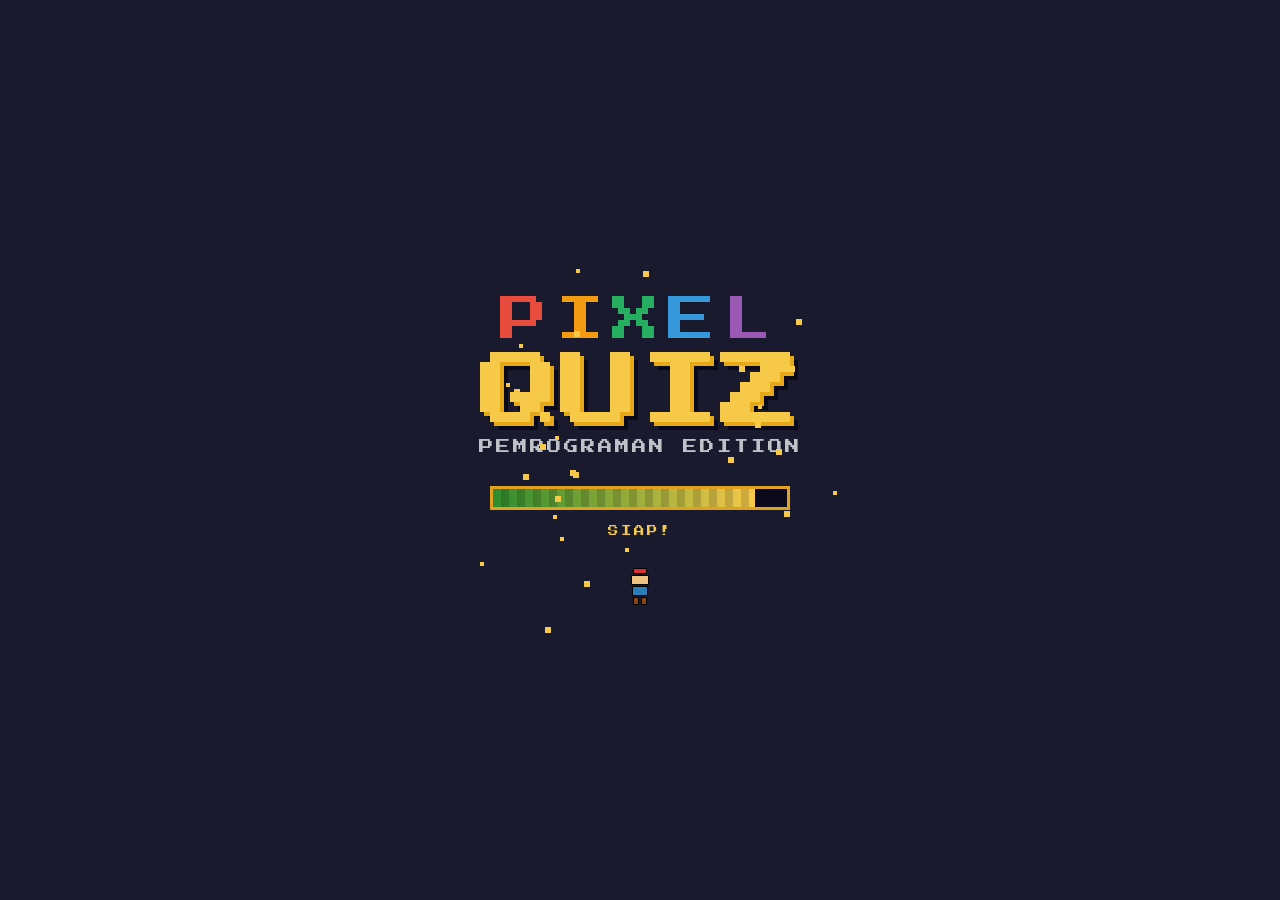
<file: index.html>
<!DOCTYPE html>
<html lang="id">
<head>
  <meta charset="UTF-8" />
  <meta name="viewport" content="width=device-width, initial-scale=1.0" />
  <title>PixelQuiz - Quiz Pemrograman Retro</title>
  <link rel="stylesheet" href="style.css" />
  <!-- Pixel font from Google Fonts -->
  <link href="https://fonts.googleapis.com/css2?family=Press+Start+2P&family=VT323:wght@400&display=swap" rel="stylesheet" />
</head>
<body>

  <!-- ===== LOADING SCREEN ===== -->
  <div id="loading-screen">
    <div class="loading-content">
      <div class="pixel-logo">
        <span class="logo-p">P</span><span class="logo-i">I</span><span class="logo-x">X</span><span class="logo-e">E</span><span class="logo-l">L</span>
      </div>
      <div class="loading-title">QUIZ</div>
      <div class="loading-subtitle">PEMROGRAMAN EDITION</div>
      <div class="loading-bar-wrap">
        <div class="loading-bar" id="loading-bar"></div>
      </div>
      <div class="loading-text" id="loading-text">LOADING...</div>
      <!-- Pixel Mario-style character -->
      <div class="pixel-character loading-char">
        <div class="char-body">
          <div class="char-hat"></div>
          <div class="char-face"></div>
          <div class="char-torso"></div>
          <div class="char-legs">
            <div class="char-leg"></div>
            <div class="char-leg"></div>
          </div>
        </div>
      </div>
      <!-- Floating pixel stars -->
      <div class="pixel-stars" id="pixel-stars"></div>
    </div>
  </div>

  <!-- ===== HOME SCREEN ===== -->
  <div id="home-screen" class="screen hidden">
    <div class="cloud cloud1"></div>
    <div class="cloud cloud2"></div>
    <div class="ground-row"></div>

    <div class="home-container">
      <div class="game-title">
        <div class="title-line1">⭐ PIXEL ⭐</div>
        <div class="title-line2">QUIZ</div>
        <div class="title-sub">PEMROGRAMAN EDITION</div>
      </div>

      <div class="name-panel pixel-panel">
        
        <div class="panel-header">▼ MASUKKAN NAMA ▼</div>
        <input type="text" id="player-name" class="pixel-input" placeholder="NAMA KAMU..." maxlength="20" autocomplete="off" />
        <button class="pixel-btn btn-start" id="start-btn" onclick="startQuiz()">
          <span>► MULAI TEST ◄</span>
        </button>
        <div class="input-error hidden" id="name-error">⚠ NAMA TIDAK BOLEH KOSONG!</div>

        <!-- About Button -->
        <button class="about-btn" onclick="goToAbout()" title="TENTANG APLIKASI">?</button>
      </div>

      <!-- Show history button if exists -->
      <div id="history-preview" class="history-panel pixel-panel hidden">
        <div class="panel-header">📜 HISTORI TERAKHIR</div>
        <div id="history-list-home"></div>
        <button class="pixel-btn btn-secondary" onclick="showHistoryModal()">LIHAT SEMUA HISTORI</button>
      </div>

      <!-- Decorative elements -->
      <div class="home-decoration">
        <div class="pixel-coin spin-coin">🪙</div>
        <div class="pixel-coin spin-coin delay1">🪙</div>
        <div class="pixel-coin spin-coin delay2">🪙</div>
      </div>

      <!-- Pixel mushroom decorations -->
      <div class="mushroom left-mush">🍄</div>
      <div class="mushroom right-mush">🍄</div>
    </div>

    <!-- History Modal -->
    <div id="history-modal" class="modal-overlay hidden">
      <div class="modal-box pixel-panel">
        <div class="panel-header">📜 SEMUA HISTORI QUIZ</div>
        <div id="history-modal-content"></div>
        <button class="pixel-btn btn-danger" onclick="closeHistoryModal()">✕ TUTUP</button>
      </div>
    </div>

    <!-- Review Modal -->
    <div id="review-modal" class="modal-overlay hidden">
      <div class="modal-box modal-review pixel-panel">
        <div class="panel-header">🔍 REVIEW JAWABAN</div>
        <div id="review-content"></div>
        <button class="pixel-btn btn-danger" onclick="closeReviewModal()">✕ TUTUP</button>
      </div>
    </div>
  </div>

  <!-- ===== QUIZ SCREEN ===== -->
  <div id="quiz-screen" class="screen hidden">
    <!-- Top HUD -->
    <div class="quiz-hud">
      <div class="hud-left">
        <div class="hud-soal">SOAL KE <span id="current-q-display">1</span> DARI 20</div>
        <div class="progress-bar-wrap">
          <div class="progress-bar" id="progress-bar"></div>
          <div class="progress-text" id="progress-text">0%</div>
        </div>
      </div>
      <div class="hud-center">
        <div class="timer-box" id="timer-box">
          <div class="timer-label">⏱ WAKTU</div>
          <div class="timer-value" id="timer-display">30:00</div>
        </div>
      </div>
      <div class="hud-right">
        <div class="hud-name">👤 <span id="player-name-display"></span></div>
      </div>
    </div>

    <!-- Audio controls -->
    <div class="audio-controls">
      <button class="audio-btn" id="mute-btn" onclick="toggleMute()" title="Mute/Unmute">
        🔊
      </button>
    </div>

    <!-- Question area -->
    <div class="quiz-body">
      <!-- Question + Mario row -->
      <div class="quiz-question-row">
        <!-- Pixel Mario character -->
        <div class="quiz-mario-col">
          <div class="quiz-mario" id="quiz-mario">
            <div class="mario-sprite">
              <div class="m-hat-section">
                <div class="m-hat-brim"></div>
                <div class="m-hat-top"></div>
              </div>
              <div class="m-face-row">
                <div class="m-face-skin">
                  <div class="m-eyes-row">
                    <div class="m-eye"></div>
                    <div class="m-eye"></div>
                  </div>
                  <div class="m-nose"></div>
                  <div class="m-mustache-row">
                    <div class="m-mstch"></div>
                    <div class="m-mstch"></div>
                  </div>
                </div>
              </div>
              <div class="m-body-row">
                <div class="m-arm-l"></div>
                <div class="m-torso"></div>
                <div class="m-arm-r"></div>
              </div>
              <div class="m-legs-row">
                <div class="m-leg-l"></div>
                <div class="m-gap"></div>
                <div class="m-leg-r"></div>
              </div>
              <div class="m-shoes-row">
                <div class="m-shoe-l"></div>
                <div class="m-shoe-r"></div>
              </div>
            </div>
            <div class="mario-speech" id="mario-speech">GAMBATE! 💪</div>
          </div>
        </div>

        <!-- Question panel -->
        <div class="question-panel pixel-panel" id="question-panel">
          <div class="question-number" id="q-number">SOAL #1</div>
          <div class="question-category" id="q-category">JAVASCRIPT</div>
          <div class="question-text" id="q-text">Pertanyaan akan muncul di sini.</div>
        </div>
      </div>

      <!-- Options -->
      <div class="options-container" id="options-container">
        <!-- Options injected by JS -->
      </div>
    </div>

    <!-- Bottom Nav -->
    <div class="quiz-bottom">
      <!-- Number navigation -->
      <div class="num-nav" id="num-nav">
        <!-- Numbers injected by JS -->
      </div>

      <!-- Action buttons -->
      <div class="nav-buttons">
        <button class="pixel-btn btn-nav" id="prev-btn" onclick="prevQuestion()">◀ PREV</button>
        <button class="pixel-btn btn-submit" id="submit-btn" onclick="confirmSubmit()">🏁 SUBMIT</button>
        <button class="pixel-btn btn-nav" id="next-btn" onclick="nextQuestion()">NEXT ▶</button>
      </div>
    </div>
  </div>

  <!-- Submit Confirm Modal -->
  <div id="submit-modal" class="modal-overlay hidden">
    <div class="modal-box pixel-panel">
      <div class="panel-header">⚠ KONFIRMASI SUBMIT</div>
      <div class="confirm-text">
        <p>Apakah kamu yakin ingin mengumpulkan jawaban?</p>
        <p id="unanswered-info" class="unanswered-warn"></p>
      </div>
      <div class="confirm-buttons">
        <button class="pixel-btn btn-danger" onclick="finalSubmit()">✅ YA, SUBMIT</button>
        <button class="pixel-btn btn-secondary" onclick="closeSubmitModal()">↩ KEMBALI</button>
      </div>
    </div>
  </div>

  <!-- ===== RESULT SCREEN ===== -->
  <div id="result-screen" class="screen hidden">
    <div class="result-container">
      <!-- Pixel confetti -->
      <div id="confetti-container"></div>

      <div class="result-panel pixel-panel" id="result-panel">
        <div class="result-title">🏆 HASIL QUIZ 🏆</div>

        <div class="result-name" id="result-name-display"></div>

        <div class="result-score-box" id="result-score-box">
          <div class="result-score" id="result-score">0</div>
          <div class="result-score-label">NILAI AKHIR</div>
        </div>

        <div class="result-status" id="result-status"></div>

        <div class="result-stats">
          <div class="stat-item correct">
            <div class="stat-icon">✅</div>
            <div class="stat-num" id="stat-correct">0</div>
            <div class="stat-label">BENAR</div>
          </div>
          <div class="stat-item wrong">
            <div class="stat-icon">❌</div>
            <div class="stat-num" id="stat-wrong">0</div>
            <div class="stat-label">SALAH</div>
          </div>
          <div class="stat-item total">
            <div class="stat-icon">📝</div>
            <div class="stat-num">20</div>
            <div class="stat-label">TOTAL</div>
          </div>
        </div>

        <!-- Wrong questions list -->
        <div id="wrong-list-section" class="wrong-section hidden">
          <div class="wrong-title">❌ SOAL YANG SALAH:</div>
          <div class="wrong-numbers" id="wrong-numbers"></div>
        </div>

        <!-- Result action buttons -->
        <div class="result-buttons">
          <button class="pixel-btn btn-start" onclick="restartQuiz()">🔄 MAIN LAGI</button>
          <button class="pixel-btn btn-secondary" onclick="goHome()">🏠 HOME</button>
        </div>
      </div>
    </div>
  </div>

  <!-- Audio elements (generated by JS oscillator - no external files needed) -->
  <script src="script.js"></script>
</body>
</html>
</file>
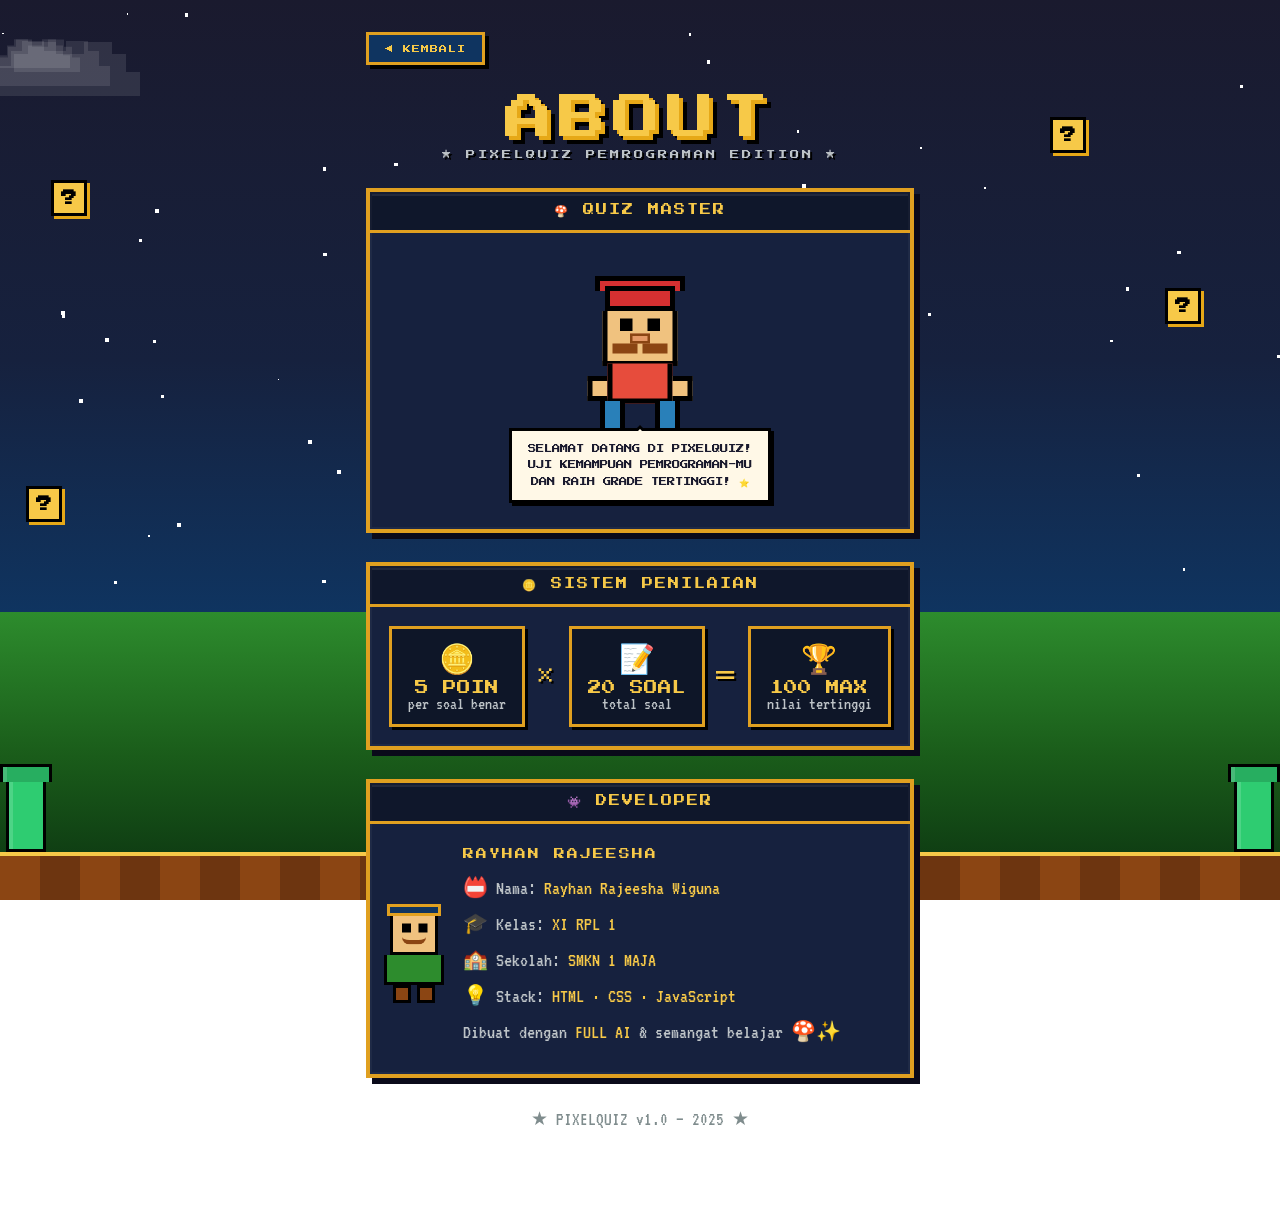
<file: about.html>
<!DOCTYPE html>
<html lang="id">
<head>
  <meta charset="UTF-8" />
  <meta name="viewport" content="width=device-width, initial-scale=1.0" />
  <title>PixelQuiz - About</title>
  <link href="https://fonts.googleapis.com/css2?family=Press+Start+2P&family=VT323:wght@400&display=swap" rel="stylesheet" />
  <style>
    :root {
      --pixel-green:      #2d8c2d;
      --pixel-dark-green: #1a5c1a;
      --pixel-yellow:     #f7c948;
      --pixel-gold:       #e6a817;
      --pixel-white:      #f5f0e8;
      --pixel-cream:      #fff8e7;
      --pixel-brown:      #8b4513;
      --pixel-dark:       #1a1a2e;
      --pixel-panel:      #16213e;
      --pixel-panel2:     #0f3460;
      --pixel-border:     #e0a020;
      --pixel-shadow:     #0a0a1a;
      --pixel-correct:    #27ae60;
      --pixel-wrong:      #e74c3c;
      --pixel-gray:       #7f8c8d;
      --pixel-light-gray: #bdc3c7;
      --font-pixel: 'Press Start 2P', monospace;
      --font-vt:    'VT323', monospace;
    }

    *, *::before, *::after { box-sizing: border-box; margin: 0; padding: 0; }
    html { font-size: 16px; }

    body {
      font-family: var(--font-pixel);
      color: var(--pixel-white);
      min-height: 100vh;
      overflow-x: hidden;
      image-rendering: pixelated;
    }

    ::-webkit-scrollbar       { width: 8px; }
    ::-webkit-scrollbar-track { background: var(--pixel-dark); }
    ::-webkit-scrollbar-thumb { background: var(--pixel-border); border: 2px solid var(--pixel-dark); }

    /* BG */
    .bg-sky {
      position: fixed; inset: 0; z-index: 0;
      background: linear-gradient(180deg,
        #1a1a2e 0%, #16213e 40%, #0f3460 68%,
        #2d8c2d 68%, #1a5c1a 84%, #0a3010 100%
      );
    }
    .stars-layer { position: fixed; top: 0; left: 0; width: 100%; height: 65%; z-index: 1; pointer-events: none; }
    .star { position: absolute; background: #fff; animation: star-twinkle ease-in-out infinite alternate; }
    @keyframes star-twinkle {
      0%   { opacity: 0.1; transform: scale(0.7); }
      100% { opacity: 1;   transform: scale(1.4); }
    }

    .cloud-layer { position: fixed; top: 4%; left: 0; right: 0; z-index: 2; pointer-events: none; }
    .cloud {
      position: absolute;
      background: rgba(255,255,255,0.1);
      clip-path: polygon(10% 60%,0% 60%,0% 100%,100% 100%,100% 60%,90% 60%,90% 30%,80% 30%,80% 10%,60% 10%,60% 30%,40% 30%,40% 10%,20% 10%,20% 30%,10% 30%);
      animation: cloud-move linear infinite;
    }
    @keyframes cloud-move { 0% { transform: translateX(-200px); } 100% { transform: translateX(110vw); } }

    .block-layer { position: fixed; inset: 0; z-index: 2; pointer-events: none; }
    .q-block {
      position: absolute;
      width: 36px; height: 36px;
      background: var(--pixel-yellow);
      border: 3px solid #000;
      box-shadow: 3px 3px 0 var(--pixel-gold);
      display: flex; align-items: center; justify-content: center;
      font-family: var(--font-pixel); font-size: 1rem; color: #000; font-weight: bold;
      animation: block-float ease-in-out infinite alternate;
    }
    @keyframes block-float { 0% { transform: translateY(0); } 100% { transform: translateY(-10px); } }

    .ground-fixed {
      position: fixed; bottom: 0; left: 0; right: 0; height: 48px; z-index: 3;
      background: repeating-linear-gradient(90deg, var(--pixel-brown) 0px, var(--pixel-brown) 40px, #6d3510 40px, #6d3510 80px);
      border-top: 4px solid var(--pixel-yellow);
    }

    .pipe-wrap { position: fixed; bottom: 48px; z-index: 4; display: flex; flex-direction: column; align-items: center; pointer-events: none; }
    .pipe-wrap.left  { left: 0; }
    .pipe-wrap.right { right: 0; }
    .pipe-top  { width: 52px; height: 18px; background: #27ae60; border: 3px solid #000; border-bottom: none; box-shadow: inset 4px 0 0 rgba(255,255,255,0.15); }
    .pipe-body { width: 40px; height: 70px; background: #2ecc71; border: 3px solid #000; border-top: none; box-shadow: inset 4px 0 0 rgba(255,255,255,0.15); }

    /* LAYOUT */
    .page-wrapper {
      position: relative; z-index: 10;
      min-height: 100vh;
      padding: 2rem 1rem 5rem;
      display: flex; flex-direction: column;
      align-items: center; gap: 1.8rem;
      max-width: 580px; margin: 0 auto;
    }

    /* BACK BTN */
    .back-btn {
      align-self: flex-start;
      font-family: var(--font-pixel); font-size: 0.5rem;
      background: var(--pixel-panel2); color: var(--pixel-yellow);
      border: 3px solid var(--pixel-border);
      padding: 0.6rem 1rem; cursor: pointer;
      box-shadow: 4px 4px 0 #000; letter-spacing: 1px;
      transition: transform 0.05s, box-shadow 0.05s;
      text-decoration: none; display: inline-block;
    }
    .back-btn:hover  { transform: translate(-2px,-2px); filter: brightness(1.2); }
    .back-btn:active { transform: translate(2px,2px); box-shadow: 1px 1px 0 #000; }

    /* TITLE */
    .about-title-wrap { text-align: center; animation: title-drop 0.6s cubic-bezier(0.34,1.56,0.64,1) both; }
    @keyframes title-drop {
      0%   { opacity: 0; transform: translateY(-50px) scale(0.8); }
      100% { opacity: 1; transform: translateY(0) scale(1); }
    }
    .about-title-big {
      font-family: var(--font-pixel);
      font-size: clamp(1.6rem, 7vw, 3rem);
      color: var(--pixel-yellow);
      text-shadow: 4px 4px 0 var(--pixel-gold), 8px 8px 0 #000;
      letter-spacing: 6px;
      animation: glow-pulse 2s ease-in-out infinite;
    }
    @keyframes glow-pulse {
      0%, 100% { text-shadow: 4px 4px 0 var(--pixel-gold), 0 0 20px rgba(247,201,72,0.3); }
      50%       { text-shadow: 4px 4px 0 var(--pixel-gold), 0 0 40px rgba(247,201,72,0.9); }
    }
    .about-title-sub {
      font-family: var(--font-pixel);
      font-size: clamp(0.35rem, 1.4vw, 0.58rem);
      color: var(--pixel-light-gray);
      letter-spacing: 3px; margin-top: 0.5rem;
      text-shadow: 2px 2px 0 #000;
    }

    /* PANEL */
    .pixel-panel {
      background: var(--pixel-panel);
      border: 4px solid var(--pixel-border);
      box-shadow: 6px 6px 0 var(--pixel-shadow), inset 0 0 0 2px rgba(255,255,255,0.04);
      position: relative; width: 100%;
      animation: panel-rise 0.5s cubic-bezier(0.34,1.56,0.64,1) both;
    }
    .pixel-panel::before {
      content: ''; position: absolute;
      top: 2px; left: 2px; right: 2px; height: 2px;
      background: rgba(255,255,255,0.08); pointer-events: none;
    }
    @keyframes panel-rise {
      0%   { opacity: 0; transform: translateY(30px); }
      100% { opacity: 1; transform: translateY(0); }
    }
    .panel-header {
      font-family: var(--font-pixel);
      font-size: clamp(0.48rem, 2vw, 0.7rem);
      color: var(--pixel-yellow);
      text-align: center;
      padding: 0.75rem 1rem;
      border-bottom: 3px solid var(--pixel-border);
      background: rgba(0,0,0,0.3);
      letter-spacing: 2px;
    }

    /* MARIO HERO */
    .mario-hero {
      display: flex; flex-direction: column;
      align-items: center;
      padding: 2.2rem 1rem 1.6rem;
      gap: 1.2rem;
    }

    .mario-sprite {
      display: flex; flex-direction: column; align-items: center;
      image-rendering: pixelated;
      transform: scale(2.5); transform-origin: top center;
      margin-top: 0.5rem;
      margin-bottom: 4rem;
      animation: mario-idle 0.5s steps(2) infinite alternate;
    }
    @keyframes mario-idle {
      0%   { transform: scale(2.5) translateY(0); }
      100% { transform: scale(2.5) translateY(-4px); }
    }

    .m-hat-section { display: flex; flex-direction: column; align-items: center; }
    .m-hat-brim { width: 36px; height: 6px; background: #d63031; border: 2px solid #000; border-bottom: none; }
    .m-hat-top  { width: 28px; height: 10px; background: #d63031; border: 2px solid #000; margin-top: -2px; }

    .m-face-row { display: flex; justify-content: center; }
    .m-face-skin {
      width: 30px; height: 22px; background: #f0c27f;
      border: 2px solid #000; border-top: none;
      display: flex; flex-direction: column;
      align-items: center; justify-content: space-evenly; padding: 2px 3px;
    }
    .m-eyes-row     { display: flex; justify-content: space-between; width: 100%; padding: 0 2px; }
    .m-eye          { width: 5px; height: 5px; background: #000; }
    .m-nose         { width: 8px; height: 4px; background: #e59866; border: 1px solid #8b4513; }
    .m-mustache-row { display: flex; gap: 2px; justify-content: center; }
    .m-mstch        { width: 10px; height: 4px; background: #8b4513; }

    .m-body-row { display: flex; align-items: center; margin-top: -1px; }
    .m-torso { width: 26px; height: 16px; background: #e74c3c; border: 2px solid #000; border-top: none; }
    .m-arm-l { width: 8px; height: 10px; background: #f0c27f; border: 2px solid #000; border-right: none; margin-top: 4px; animation: arm-wave 1s ease-in-out infinite alternate; }
    .m-arm-r { width: 8px; height: 10px; background: #f0c27f; border: 2px solid #000; border-left: none;  margin-top: 4px; }
    @keyframes arm-wave {
      0%   { transform: translateY(0); }
      100% { transform: translateY(-5px) rotate(-15deg); }
    }

    .m-legs-row { display: flex; gap: 4px; margin-top: -1px; }
    .m-leg-l { width: 10px; height: 14px; background: #2980b9; border: 2px solid #000; border-top: none; animation: leg-l 0.4s steps(2) infinite; }
    .m-leg-r { width: 10px; height: 14px; background: #2980b9; border: 2px solid #000; border-top: none; animation: leg-r 0.4s steps(2) infinite; }
    @keyframes leg-l { 0% { transform: translateY(0); } 100% { transform: translateY(3px); } }
    @keyframes leg-r { 0% { transform: translateY(3px); } 100% { transform: translateY(0); } }

    .m-shoes-row { display: flex; gap: 6px; margin-top: -1px; }
    .m-shoe-l { width: 14px; height: 6px; background: #8b4513; border: 2px solid #000; }
    .m-shoe-r { width: 14px; height: 6px; background: #8b4513; border: 2px solid #000; }

    .mario-speech {
      background: var(--pixel-cream); color: var(--pixel-dark);
      border: 3px solid #000;
      padding: 0.6rem 1rem;
      font-family: var(--font-pixel);
      font-size: clamp(0.36rem, 1.3vw, 0.52rem);
      text-align: center; line-height: 2;
      box-shadow: 3px 3px 0 #000; position: relative;
      animation: speech-pop 0.4s 0.8s cubic-bezier(0.34,1.56,0.64,1) both;
    }
    @keyframes speech-pop {
      0%   { opacity: 0; transform: scale(0.5); }
      100% { opacity: 1; transform: scale(1); }
    }
    .mario-speech::before {
      content: ''; position: absolute;
      top: -12px; left: 50%; transform: translateX(-50%);
      border: 6px solid transparent; border-bottom-color: #000;
    }
    .mario-speech::after {
      content: ''; position: absolute;
      top: -7px; left: 50%; transform: translateX(-50%);
      border: 5px solid transparent; border-bottom-color: var(--pixel-cream);
    }

    /* SCORING */
    .score-formula {
      display: flex; align-items: center; justify-content: center;
      gap: 0.7rem; padding: 1.2rem 1rem; flex-wrap: wrap;
    }
    .formula-box {
      background: rgba(0,0,0,0.35);
      border: 3px solid var(--pixel-border);
      padding: 0.7rem 1rem; text-align: center;
      box-shadow: 3px 3px 0 #000;
    }
    .formula-icon  { font-size: 1.8rem; display: block; }
    .formula-val   { font-family: var(--font-pixel); font-size: clamp(0.6rem, 2vw, 0.85rem); color: var(--pixel-yellow); display: block; margin-top: 0.3rem; }
    .formula-label { font-family: var(--font-vt); font-size: clamp(0.9rem, 2.5vw, 1.1rem); color: var(--pixel-light-gray); display: block; }
    .formula-op    { font-family: var(--font-pixel); font-size: clamp(1rem, 3vw, 1.3rem); color: var(--pixel-yellow); text-shadow: 2px 2px 0 #000; }

    .grade-table {
      width: 100%; border-collapse: collapse;
      font-family: var(--font-vt); font-size: clamp(1rem, 3vw, 1.25rem);
    }
    .grade-table th {
      font-family: var(--font-pixel); font-size: clamp(0.33rem, 1.2vw, 0.5rem);
      color: var(--pixel-yellow); background: rgba(0,0,0,0.4);
      padding: 0.55rem 0.7rem; border: 2px solid var(--pixel-border); letter-spacing: 1px;
    }
    .grade-table td { padding: 0.55rem 0.7rem; border: 2px solid rgba(224,160,32,0.25); color: var(--pixel-white); }
    .grade-table tr:nth-child(even) td { background: rgba(255,255,255,0.04); }
    .g-s { color: #f7c948; font-weight: bold; }
    .g-a { color: #27ae60; }
    .g-b { color: #3498db; }
    .g-c { color: #e67e22; }
    .g-d { color: #e74c3c; }
    .ok   { color: var(--pixel-correct); }
    .fail { color: var(--pixel-wrong); }

    /* DEV CARD */
    .dev-card {
      display: flex; align-items: center;
      gap: 1.8rem; padding: 1.5rem; flex-wrap: wrap;
    }
    .dev-avatar {
      flex-shrink: 0;
      transform: scale(1.5); transform-origin: top center;
      margin-bottom: 1.5rem;
    }
    .av-hat  { width: 36px; height: 8px; background: var(--pixel-panel2); border: 2px solid var(--pixel-border); margin: 0 auto; }
    .av-face {
      width: 32px; height: 26px; background: #f0c27f;
      border: 2px solid #000; border-top: none; margin: 0 auto;
      display: flex; flex-direction: column; align-items: center; justify-content: space-evenly; padding: 3px;
    }
    .av-eyes  { display: flex; justify-content: space-around; width: 100%; }
    .av-eye   { width: 6px; height: 6px; background: #000; }
    .av-smile { width: 16px; height: 5px; border-bottom: 3px solid #8b4513; border-radius: 0 0 8px 8px; margin: 0 auto; }
    .av-body  { width: 40px; height: 20px; background: var(--pixel-green); border: 2px solid #000; border-top: none; margin: 0 auto; }
    .av-legs  { display: flex; justify-content: center; gap: 4px; }
    .av-leg   { width: 12px; height: 12px; background: var(--pixel-brown); border: 2px solid #000; }

    .dev-info { flex: 1; min-width: 180px; }
    .dev-name {
      font-family: var(--font-pixel);
      font-size: clamp(0.46rem, 1.8vw, 0.68rem);
      color: var(--pixel-yellow); margin-bottom: 0.7rem; letter-spacing: 2px;
    }
    .dev-detail {
      font-family: var(--font-vt);
      font-size: clamp(1rem, 3vw, 1.25rem);
      color: var(--pixel-light-gray); line-height: 1.8;
    }
    .dev-detail span { color: var(--pixel-yellow); }

    /* FOOTER */
    .about-footer {
      text-align: center; font-family: var(--font-vt);
      font-size: clamp(1rem, 3vw, 1.2rem); color: var(--pixel-gray);
      animation: blink-slow 2s step-end infinite; padding-bottom: 0.5rem;
    }
    @keyframes blink-slow { 0%, 100% { opacity: 1; } 50% { opacity: 0.3; } }

    @media (max-width: 460px) {
      .mario-sprite { transform: scale(1.9); }
      @keyframes mario-idle {
        0%   { transform: scale(1.9) translateY(0); }
        100% { transform: scale(1.9) translateY(-4px); }
      }
      .dev-avatar { transform: scale(1.2); }
      .pipe-wrap  { display: none; }
    }
  </style>
</head>
<body>

  <div class="bg-sky"></div>
  <div class="stars-layer" id="stars-layer"></div>
  <div class="cloud-layer" id="cloud-layer"></div>
  <div class="block-layer" id="block-layer"></div>
  <div class="ground-fixed"></div>

  <div class="pipe-wrap left">
    <div class="pipe-top"></div>
    <div class="pipe-body"></div>
  </div>
  <div class="pipe-wrap right">
    <div class="pipe-top"></div>
    <div class="pipe-body"></div>
  </div>

  <div class="page-wrapper">

    <a href="index.html" class="back-btn">◀ KEMBALI</a>

    <div class="about-title-wrap">
      <div class="about-title-big">ABOUT</div>
      <div class="about-title-sub">★ PIXELQUIZ PEMROGRAMAN EDITION ★</div>
    </div>

    <!-- Mario -->
    <div class="pixel-panel" style="animation-delay:0.1s">
      <div class="panel-header">🍄 QUIZ MASTER</div>
      <div class="mario-hero">
        <div class="mario-sprite">
          <div class="m-hat-section">
            <div class="m-hat-brim"></div>
            <div class="m-hat-top"></div>
          </div>
          <div class="m-face-row">
            <div class="m-face-skin">
              <div class="m-eyes-row">
                <div class="m-eye"></div>
                <div class="m-eye"></div>
              </div>
              <div class="m-nose"></div>
              <div class="m-mustache-row">
                <div class="m-mstch"></div>
                <div class="m-mstch"></div>
              </div>
            </div>
          </div>
          <div class="m-body-row">
            <div class="m-arm-l"></div>
            <div class="m-torso"></div>
            <div class="m-arm-r"></div>
          </div>
          <div class="m-legs-row">
            <div class="m-leg-l"></div>
            <div style="width:4px"></div>
            <div class="m-leg-r"></div>
          </div>
          <div class="m-shoes-row">
            <div class="m-shoe-l"></div>
            <div class="m-shoe-r"></div>
          </div>
        </div>
        <div class="mario-speech">
          SELAMAT DATANG DI PIXELQUIZ!<br/>
          UJI KEMAMPUAN PEMROGRAMAN-MU<br/>
          DAN RAIH GRADE TERTINGGI! ⭐
        </div>
      </div>
    </div>

    <!-- Scoring -->
    <div class="pixel-panel" style="animation-delay:0.2s">
      <div class="panel-header">🪙 SISTEM PENILAIAN</div>
      <div class="score-formula">
        <div class="formula-box">
          <span class="formula-icon">🪙</span>
          <span class="formula-val">5 POIN</span>
          <span class="formula-label">per soal benar</span>
        </div>
        <div class="formula-op">×</div>
        <div class="formula-box">
          <span class="formula-icon">📝</span>
          <span class="formula-val">20 SOAL</span>
          <span class="formula-label">total soal</span>
        </div>
        <div class="formula-op">=</div>
        <div class="formula-box">
          <span class="formula-icon">🏆</span>
          <span class="formula-val">100 MAX</span>
          <span class="formula-label">nilai tertinggi</span>
        </div>
      </div>
    </div>

    <!-- Developer -->
    <div class="pixel-panel" style="animation-delay:0.3s">
      <div class="panel-header">👾 DEVELOPER</div>
      <div class="dev-card">
        <div class="dev-avatar">
          <div class="av-hat"></div>
          <div class="av-face">
            <div class="av-eyes">
              <div class="av-eye"></div>
              <div class="av-eye"></div>
            </div>
            <div class="av-smile"></div>
          </div>
          <div class="av-body"></div>
          <div class="av-legs">
            <div class="av-leg"></div>
            <div class="av-leg"></div>
          </div>
        </div>
        <div class="dev-info">
          <div class="dev-name">RAYHAN RAJEESHA</div>
          <div class="dev-detail">
            <span>📛</span> Nama: <span>Rayhan Rajeesha Wiguna</span><br/>
            <span>🎓</span> Kelas: <span>XI RPL 1</span><br/>
            <span>🏫</span> Sekolah: <span>SMKN 1 MAJA</span><br/>
            <span>💡</span> Stack: <span>HTML · CSS · JavaScript</span><br/>
            Dibuat dengan <span>FULL AI</span> &amp; semangat belajar <span>🍄✨</span>
          </div>
        </div>
      </div>
    </div>

    <div class="about-footer">★ PIXELQUIZ v1.0 — 2025 ★</div>

  </div>

  <script>
    // Stars
    const starsEl = document.getElementById('stars-layer');
    for (let i = 0; i < 50; i++) {
      const s = document.createElement('div');
      s.className = 'star';
      const sz = Math.random() * 3 + 1.5;
      s.style.cssText = `width:${sz}px;height:${sz}px;top:${Math.random()*100}%;left:${Math.random()*100}%;animation-delay:${Math.random()*3}s;animation-duration:${1.5+Math.random()*2}s;`;
      starsEl.appendChild(s);
    }

    // Clouds
    const cloudEl = document.getElementById('cloud-layer');
    [{w:110,h:50,top:'6%',dur:30,dl:0},{w:80,h:36,top:'18%',dur:22,dl:-9},{w:140,h:60,top:'2%',dur:38,dl:-16},{w:70,h:32,top:'22%',dur:26,dl:-5}]
    .forEach(c => {
      const el = document.createElement('div');
      el.className = 'cloud';
      el.style.cssText = `width:${c.w}px;height:${c.h}px;top:${c.top};animation-duration:${c.dur}s;animation-delay:${c.dl}s;`;
      cloudEl.appendChild(el);
    });

    // ? blocks
    const blockEl = document.getElementById('block-layer');
    [{top:'20%',left:'4%',dur:'2s',dl:'0s'},{top:'32%',left:'91%',dur:'2.6s',dl:'0.6s'},{top:'54%',left:'2%',dur:'1.9s',dl:'1s'},{top:'13%',left:'82%',dur:'2.3s',dl:'0.3s'}]
    .forEach(p => {
      const b = document.createElement('div');
      b.className = 'q-block'; b.textContent = '?';
      b.style.cssText = `top:${p.top};left:${p.left};animation-duration:${p.dur};animation-delay:${p.dl};`;
      blockEl.appendChild(b);
    });
  </script>
</body>
</html>
</file>
<file: style.css>
/* =============================================
   PIXEL QUIZ - RETRO GAME STYLE
   Mario/NES Themed Interactive Quiz
   ============================================= */

/* ===== CSS VARIABLES ===== */
:root {
  --pixel-blue:       #1a6bc4;
  --pixel-sky:        #5ba8e0;
  --pixel-green:      #2d8c2d;
  --pixel-dark-green: #1a5c1a;
  --pixel-yellow:     #f7c948;
  --pixel-gold:       #e6a817;
  --pixel-red:        #d63031;
  --pixel-dark-red:   #a31515;
  --pixel-white:      #f5f0e8;
  --pixel-cream:      #fff8e7;
  --pixel-brown:      #8b4513;
  --pixel-dark:       #1a1a2e;
  --pixel-panel:      #16213e;
  --pixel-panel2:     #0f3460;
  --pixel-border:     #e0a020;
  --pixel-shadow:     #0a0a1a;
  --pixel-correct:    #27ae60;
  --pixel-wrong:      #e74c3c;
  --pixel-gray:       #7f8c8d;
  --pixel-light-gray: #bdc3c7;

  --font-pixel: 'Press Start 2P', monospace;
  --font-vt:    'VT323', monospace;

  --shadow-pixel: 4px 4px 0 var(--pixel-shadow);
}

/* ===== GLOBAL RESET ===== */
*, *::before, *::after {
  box-sizing: border-box;
  margin: 0;
  padding: 0;
}

html { font-size: 16px; }

body {
  font-family: var(--font-pixel);
  background: var(--pixel-sky);
  color: var(--pixel-white);
  min-height: 100vh;
  overflow-x: hidden;
  image-rendering: pixelated;
}

.hidden { display: none !important; }
.screen { min-height: 100vh; position: relative; }

::-webkit-scrollbar       { width: 8px; }
::-webkit-scrollbar-track { background: var(--pixel-dark); }
::-webkit-scrollbar-thumb { background: var(--pixel-border); border: 2px solid var(--pixel-dark); }

/* =============================================
   LOADING SCREEN
   ============================================= */
#loading-screen {
  position: fixed;
  inset: 0;
  background: var(--pixel-dark);
  z-index: 9999;
  display: flex;
  align-items: center;
  justify-content: center;
}

.loading-content {
  text-align: center;
  position: relative;
  padding: 2rem;
}

.pixel-logo {
  font-family: var(--font-pixel);
  font-size: clamp(1.5rem, 5vw, 3rem);
  letter-spacing: 8px;
  margin-bottom: 0.5rem;
}

.pixel-logo span { display: inline-block; animation: logo-bounce 0.6s ease infinite alternate; }
.logo-p { color: #e74c3c; animation-delay: 0s; }
.logo-i { color: #f39c12; animation-delay: 0.1s; }
.logo-x { color: #27ae60; animation-delay: 0.2s; }
.logo-e { color: #3498db; animation-delay: 0.3s; }
.logo-l { color: #9b59b6; animation-delay: 0.4s; }

@keyframes logo-bounce {
  0%   { transform: translateY(0); }
  100% { transform: translateY(-12px); }
}

.loading-title {
  font-family: var(--font-pixel);
  font-size: clamp(2rem, 8vw, 5rem);
  color: var(--pixel-yellow);
  text-shadow: 4px 4px 0 var(--pixel-gold), 8px 8px 0 var(--pixel-shadow);
  margin-bottom: 0.5rem;
  animation: glow-pulse 1.5s ease-in-out infinite;
}

.loading-subtitle {
  font-family: var(--font-pixel);
  font-size: clamp(0.5rem, 2vw, 0.9rem);
  color: var(--pixel-light-gray);
  letter-spacing: 3px;
  margin-bottom: 2rem;
}

@keyframes glow-pulse {
  0%, 100% { text-shadow: 4px 4px 0 var(--pixel-gold), 0 0 20px rgba(247,201,72,0.5); }
  50%       { text-shadow: 4px 4px 0 var(--pixel-gold), 0 0 40px rgba(247,201,72,0.9); }
}

.loading-bar-wrap {
  width: min(300px, 80vw);
  height: 24px;
  background: #0a0a1a;
  border: 3px solid var(--pixel-border);
  margin: 0 auto 1rem;
  position: relative;
  overflow: hidden;
}

.loading-bar {
  height: 100%;
  width: 0%;
  background: linear-gradient(90deg, var(--pixel-green), var(--pixel-yellow));
  transition: width 0.15s linear;
  position: relative;
}

.loading-bar::after {
  content: '';
  position: absolute;
  inset: 0;
  background: repeating-linear-gradient(
    90deg,
    transparent 0px, transparent 8px,
    rgba(0,0,0,0.15) 8px, rgba(0,0,0,0.15) 16px
  );
}

.loading-text {
  font-family: var(--font-pixel);
  font-size: 0.65rem;
  color: var(--pixel-yellow);
  letter-spacing: 3px;
  animation: blink 0.8s step-end infinite;
}

@keyframes blink {
  0%, 100% { opacity: 1; }
  50%       { opacity: 0; }
}

.loading-char {
  margin-top: 2rem;
  animation: walk 0.4s steps(2) infinite;
}

@keyframes walk {
  0%   { transform: translateX(-20px); }
  100% { transform: translateX(20px); }
}

.pixel-stars { position: absolute; inset: 0; pointer-events: none; }

.pstar {
  position: absolute;
  width: 4px;
  height: 4px;
  background: var(--pixel-yellow);
  animation: star-twinkle 1s ease-in-out infinite alternate;
}

@keyframes star-twinkle {
  0%   { opacity: 0; transform: scale(0.5); }
  100% { opacity: 1; transform: scale(1.5); }
}

/* =============================================
   PIXEL PANEL
   ============================================= */
.pixel-panel {
  background: var(--pixel-panel);
  border: 4px solid var(--pixel-border);
  box-shadow: var(--shadow-pixel), inset 0 0 0 2px rgba(255,255,255,0.05);
  position: relative;
}

.pixel-panel::before {
  content: '';
  position: absolute;
  top: 2px; left: 2px; right: 2px;
  height: 2px;
  background: rgba(255,255,255,0.1);
  pointer-events: none;
}

.panel-header {
  font-family: var(--font-pixel);
  font-size: clamp(0.5rem, 2vw, 0.75rem);
  color: var(--pixel-yellow);
  text-align: center;
  padding: 0.75rem 1rem;
  border-bottom: 3px solid var(--pixel-border);
  background: rgba(0,0,0,0.3);
  letter-spacing: 2px;
}










































/* =============================================
   BUTTONS
   ============================================= */
.pixel-btn {
  font-family: var(--font-pixel);
  font-size: clamp(0.5rem, 2vw, 0.7rem);
  cursor: pointer;
  border: 3px solid #000;
  padding: 0.7rem 1.2rem;
  letter-spacing: 1px;
  position: relative;
  transition: transform 0.05s, box-shadow 0.05s;
  text-transform: uppercase;
  display: inline-block;
  text-align: center;
}

.pixel-btn:hover  { transform: translate(-2px, -2px); filter: brightness(1.15); }
.pixel-btn:active { transform: translate(2px, 2px); box-shadow: 2px 2px 0 #000 !important; }

.btn-start {
  background: var(--pixel-green);
  color: var(--pixel-white);
  box-shadow: 4px 4px 0 var(--pixel-dark-green);
  font-size: clamp(0.55rem, 2vw, 0.8rem);
  width: 100%;
  margin-top: 1rem;
  animation: btn-pulse 2s ease-in-out infinite;
}

@keyframes btn-pulse {
  0%, 100% { box-shadow: 4px 4px 0 var(--pixel-dark-green), 0 0 0 rgba(45,140,45,0); }
  50%       { box-shadow: 4px 4px 0 var(--pixel-dark-green), 0 0 16px rgba(45,140,45,0.6); }
}

.btn-secondary { background: var(--pixel-blue); color: var(--pixel-white); box-shadow: 4px 4px 0 #0a3d80; }
.btn-danger    { background: var(--pixel-red);  color: var(--pixel-white); box-shadow: 4px 4px 0 var(--pixel-dark-red); }

.btn-nav {
  background: var(--pixel-panel2);
  color: var(--pixel-yellow);
  box-shadow: 4px 4px 0 #000;
  border-color: var(--pixel-border);
  font-size: clamp(0.45rem, 1.5vw, 0.65rem);
  padding: 0.6rem 1rem;
}

.btn-submit {
  background: var(--pixel-yellow);
  color: var(--pixel-dark);
  box-shadow: 4px 4px 0 var(--pixel-gold);
  font-size: clamp(0.5rem, 1.8vw, 0.7rem);
  padding: 0.7rem 1.4rem;
  animation: submit-glow 2s ease-in-out infinite;
}

@keyframes submit-glow {
  0%, 100% { box-shadow: 4px 4px 0 var(--pixel-gold); }
  50%       { box-shadow: 4px 4px 0 var(--pixel-gold), 0 0 20px rgba(247,201,72,0.7); }
}

/* =============================================
   HOME SCREEN
   ============================================= */
#home-screen {
  background: linear-gradient(180deg, #5ba8e0 0%, #5ba8e0 60%, #2d8c2d 60%, #1a5c1a 100%);
  display: flex;
  flex-direction: column;
  align-items: center;
  justify-content: center;
  padding: 1rem;
  min-height: 100vh;
  position: relative;
  overflow: hidden;
}

.cloud {
  position: absolute;
  top: 8%;
  width: clamp(80px, 15vw, 150px);
  height: clamp(40px, 7vw, 70px);
  background: var(--pixel-white);
  clip-path: polygon(
    10% 60%, 0% 60%, 0% 100%, 100% 100%, 100% 60%, 90% 60%,
    90% 30%, 80% 30%, 80% 10%, 60% 10%, 60% 30%, 40% 30%,
    40% 10%, 20% 10%, 20% 30%, 10% 30%
  );
  opacity: 0.95;
  animation: cloud-move 20s linear infinite;
}
.cloud1 { left: -20%; animation-duration: 25s; }
.cloud2 { left: 30%; top: 12%; animation-duration: 35s; animation-delay: -10s; opacity: 0.8; }

@keyframes cloud-move {
  0%   { transform: translateX(0); }
  100% { transform: translateX(120vw); }
}

.ground-row {
  position: absolute;
  bottom: 0; left: 0; right: 0;
  height: 40px;
  background: repeating-linear-gradient(
    90deg,
    var(--pixel-brown) 0px, var(--pixel-brown) 40px,
    #6d3510 40px, #6d3510 80px
  );
  border-top: 4px solid var(--pixel-yellow);
}

.home-container {
  position: relative;
  z-index: 2;
  display: flex;
  flex-direction: column;
  align-items: center;
  gap: 1.2rem;
  width: 100%;
  max-width: 500px;
  padding-bottom: 3rem;
}

.game-title { text-align: center; }

.title-line1 {
  font-family: var(--font-pixel);
  font-size: clamp(1rem, 4vw, 1.6rem);
  color: var(--pixel-yellow);
  text-shadow: 3px 3px 0 var(--pixel-gold), 6px 6px 0 #000;
  animation: title-bounce 1.5s ease-in-out infinite alternate;
  letter-spacing: 4px;
}

.title-line2 {
  font-family: var(--font-pixel);
  font-size: clamp(2.5rem, 10vw, 5rem);
  color: var(--pixel-red);
  text-shadow: 5px 5px 0 var(--pixel-dark-red), 10px 10px 0 #000;
  line-height: 1;
  animation: title-bounce 1.5s ease-in-out infinite alternate;
  animation-delay: 0.2s;
}

.title-sub {
  font-family: var(--font-pixel);
  font-size: clamp(0.4rem, 1.5vw, 0.65rem);
  color: var(--pixel-white);
  letter-spacing: 3px;
  text-shadow: 2px 2px 0 #000;
  margin-top: 0.3rem;
}

@keyframes title-bounce {
  0%   { transform: translateY(0); }
  100% { transform: translateY(-8px); }
}

.name-panel { width: 100%; padding: 0; }

.pixel-input {
  font-family: var(--font-pixel);
  font-size: clamp(0.55rem, 2vw, 0.8rem);
  width: 100%;
  padding: 0.8rem 1rem;
  background: #0a0a1a;
  color: var(--pixel-yellow);
  border: 3px solid var(--pixel-border);
  outline: none;
  letter-spacing: 2px;
  margin: 1rem 0 0;
  display: block;
  box-shadow: inset 2px 2px 0 rgba(0,0,0,0.5);
  transition: border-color 0.2s, box-shadow 0.2s;
}

.pixel-input:focus {
  border-color: var(--pixel-yellow);
  box-shadow: inset 2px 2px 0 rgba(0,0,0,0.5), 0 0 12px rgba(247,201,72,0.4);
}

.pixel-input::placeholder { color: var(--pixel-gray); font-size: 0.6em; }

.name-panel > .pixel-input,
.name-panel > .pixel-btn,
.name-panel > .input-error {
  margin-left: 1rem;
  margin-right: 1rem;
  width: calc(100% - 2rem);
}

.name-panel > .pixel-btn { margin-bottom: 1rem; }

/* ===== ABOUT BUTTON ===== */
.about-btn {
  position: absolute;
  bottom: -18px;
  right: -18px;
  width: 36px;
  height: 36px;
  background: var(--pixel-yellow);
  color: var(--pixel-dark);
  border: 3px solid #000;
  box-shadow: 3px 3px 0 var(--pixel-gold);
  font-family: var(--font-pixel);
  font-size: 1rem;
  font-weight: bold;
  cursor: pointer;
  display: flex;
  align-items: center;
  justify-content: center;
  line-height: 1;
  transition: transform 0.05s, box-shadow 0.05s, background 0.1s;
  z-index: 10;
}

.about-btn:hover {
  background: var(--pixel-white);
  transform: translate(-2px, -2px);
  box-shadow: 5px 5px 0 var(--pixel-gold);
}

.about-btn:active {
  transform: translate(2px, 2px);
  box-shadow: 1px 1px 0 var(--pixel-gold);
}

.input-error {
  font-family: var(--font-pixel);
  font-size: 0.55rem;
  color: var(--pixel-red);
  text-align: center;
  padding: 0.4rem;
  animation: shake 0.3s ease;
  margin-bottom: 0.8rem;
}

@keyframes shake {
  0%, 100% { transform: translateX(0); }
  25%       { transform: translateX(-6px); }
  75%       { transform: translateX(6px); }
}

.history-panel {
  width: 100%;
  padding: 0;
  max-height: 200px;
  overflow-y: auto;
}

.history-panel .pixel-btn {
  margin: 0.8rem;
  width: calc(100% - 1.6rem);
}

.history-item {
  display: flex;
  justify-content: space-between;
  align-items: center;
  padding: 0.6rem 1rem;
  border-bottom: 2px solid rgba(255,255,255,0.08);
  font-family: var(--font-vt);
  font-size: 1.1rem;
  gap: 0.5rem;
  flex-wrap: wrap;
}

.history-item .h-name         { color: var(--pixel-yellow); }
.history-item .h-score        { color: #fff; font-weight: bold; }
.history-item .h-status.lulus { color: var(--pixel-correct); }
.history-item .h-status.tidak { color: var(--pixel-wrong); }

.mushroom {
  position: absolute;
  bottom: 50px;
  font-size: 3rem;
  animation: mushroom-bob 1.5s ease-in-out infinite alternate;
  filter: drop-shadow(3px 3px 0 #000);
}
.left-mush  { left: 5%; }
.right-mush { right: 5%; animation-delay: 0.5s; }

@keyframes mushroom-bob {
  0%   { transform: translateY(0) scale(1); }
  100% { transform: translateY(-8px) scale(1.05); }
}

.home-decoration { display: flex; gap: 1.5rem; }

.pixel-coin {
  font-size: 1.8rem;
  animation: coin-spin 1s linear infinite;
  filter: drop-shadow(2px 2px 0 #000);
}
.delay1 { animation-delay: 0.3s; }
.delay2 { animation-delay: 0.6s; }

@keyframes coin-spin {
  0%   { transform: rotateY(0deg); }
  50%  { transform: rotateY(90deg) scaleX(0.1); }
  100% { transform: rotateY(180deg); }
}

/* =============================================
   QUIZ SCREEN
   3-part flex column: HUD | scrollable body | bottom nav
   ============================================= */
#quiz-screen {
  background: linear-gradient(180deg, #1a1a2e 0%, #16213e 100%);
  display: flex;
  flex-direction: column;
  height: 100vh;
  overflow: hidden;
}

/* ── Top HUD ── */
.quiz-hud {
  flex-shrink: 0;
  display: grid;
  grid-template-columns: 1fr auto 1fr;
  align-items: center;
  background: #0a0a1a;
  border-bottom: 4px solid var(--pixel-border);
  padding: 0.6rem 1rem;
  gap: 0.5rem;
}

.hud-left  { display: flex; flex-direction: column; gap: 0.4rem; }
.hud-right { display: flex; flex-direction: column; align-items: flex-end; gap: 0.3rem; }

.hud-soal {
  font-family: var(--font-pixel);
  font-size: clamp(0.4rem, 1.5vw, 0.6rem);
  color: var(--pixel-yellow);
  white-space: nowrap;
}

.hud-name {
  font-family: var(--font-pixel);
  font-size: clamp(0.4rem, 1.5vw, 0.6rem);
  color: var(--pixel-light-gray);
  white-space: nowrap;
  max-width: 150px;
  overflow: hidden;
  text-overflow: ellipsis;
}

.hud-score {
  font-family: var(--font-pixel);
  font-size: clamp(0.4rem, 1.5vw, 0.6rem);
  color: var(--pixel-yellow);
}

.progress-bar-wrap {
  position: relative;
  height: 12px;
  background: #0a0a1a;
  border: 2px solid var(--pixel-border);
  overflow: hidden;
  min-width: 100px;
  max-width: 200px;
}

.progress-bar {
  height: 100%;
  background: linear-gradient(90deg, var(--pixel-green), var(--pixel-yellow));
  transition: width 0.4s ease;
  width: 0%;
}

.progress-text {
  position: absolute;
  top: 50%; left: 50%;
  transform: translate(-50%, -50%);
  font-family: var(--font-pixel);
  font-size: 0.45rem;
  color: #fff;
  text-shadow: 1px 1px 0 #000;
  pointer-events: none;
}

.timer-box {
  background: #0a0a1a;
  border: 3px solid var(--pixel-border);
  padding: 0.4rem 0.8rem;
  text-align: center;
  min-width: 90px;
}

.timer-label {
  font-family: var(--font-pixel);
  font-size: 0.4rem;
  color: var(--pixel-gray);
  letter-spacing: 2px;
}

.timer-value {
  font-family: var(--font-pixel);
  font-size: clamp(0.8rem, 3vw, 1.4rem);
  color: var(--pixel-yellow);
  letter-spacing: 2px;
}

.timer-box.warning .timer-value { color: var(--pixel-red); animation: blink 0.5s step-end infinite; }

.audio-controls {
  position: fixed;
  top: 70px;
  right: 10px;
  z-index: 200;
}

.audio-btn {
  font-size: 1.2rem;
  background: rgba(10,10,26,0.85);
  border: 2px solid var(--pixel-border);
  padding: 0.3rem 0.5rem;
  cursor: pointer;
  transition: transform 0.1s;
  line-height: 1;
}

.audio-btn:hover { transform: scale(1.15); }

/* ── Scrollable content area ── */
.quiz-body {
  flex: 1;
  overflow-y: auto;
  padding: 1rem;
  /* Children stack vertically with gap, no stretching */
  display: flex;
  flex-direction: column;
  gap: 1rem;
  align-items: stretch;
  /* Center horizontally */
  width: 100%;
  max-width: 860px;
  align-self: center;
}

/* ── Question + Mario side by side ── */
.quiz-question-row {
  display: flex;
  flex-direction: row;
  gap: 0.8rem;
  align-items: flex-start;
}

.quiz-question-row .question-panel {
  flex: 1;
  min-width: 0;
}

.question-panel { padding: 1.2rem; }

@keyframes slide-in {
  0%   { opacity: 0; transform: translateX(-20px); }
  100% { opacity: 1; transform: translateX(0); }
}

.question-number {
  font-family: var(--font-pixel);
  font-size: clamp(0.5rem, 2vw, 0.7rem);
  color: var(--pixel-gray);
  margin-bottom: 0.4rem;
  letter-spacing: 2px;
}

.question-category {
  display: inline-block;
  font-family: var(--font-pixel);
  font-size: clamp(0.4rem, 1.5vw, 0.55rem);
  background: var(--pixel-blue);
  color: #fff;
  padding: 0.2rem 0.6rem;
  border: 2px solid #0a3d80;
  margin-bottom: 0.8rem;
  letter-spacing: 2px;
}

.question-text {
  font-family: var(--font-vt);
  font-size: clamp(1.1rem, 3vw, 1.4rem);
  color: var(--pixel-white);
  line-height: 1.6;
}

/* ── Answer options ── */
.options-container {
  display: flex;
  flex-direction: column;
  gap: 0.6rem;
}

/*
 * KEY FIX: option-btn is a flex row.
 * .option-label  = fixed-width label badge (A/B/C/D/E)
 * .option-text   = remaining width, wraps naturally
 * No overflow:hidden, no position tricks that clip text.
 */
.option-btn {
  appearance: none;
  -webkit-appearance: none;
  /* Flex row: label | text */
  display: flex;
  flex-direction: row;
  align-items: center;
  gap: 0.75rem;
  /* Full width */
  width: 100%;
  text-align: left;
  /* Padding */
  padding: 0.75rem 1rem;
  /* Typography */
  font-family: var(--font-vt);
  font-size: clamp(1rem, 2.5vw, 1.25rem);
  line-height: 1.5;
  color: var(--pixel-white);
  /* Visual */
  background: var(--pixel-panel);
  border: 3px solid var(--pixel-panel2);
  box-shadow: 3px 3px 0 rgba(0,0,0,0.5);
  cursor: pointer;
  transition: background 0.1s, border-color 0.1s, transform 0.08s;
}

.option-btn:hover {
  background: var(--pixel-panel2);
  border-color: var(--pixel-yellow);
  transform: translateX(4px);
}

.option-btn.selected {
  background: #1a4a00;
  border-color: var(--pixel-yellow);
  color: var(--pixel-yellow);
  box-shadow: 3px 3px 0 var(--pixel-dark-green);
}

/* Label badge */
.option-label {
  flex-shrink: 0;
  display: flex;
  align-items: center;
  justify-content: center;
  width: 2rem;
  min-width: 2rem;
  height: 1.8rem;
  font-family: var(--font-pixel);
  font-size: clamp(0.45rem, 1.5vw, 0.65rem);
  color: var(--pixel-yellow);
  background: rgba(0,0,0,0.35);
  border: 2px solid var(--pixel-border);
}

/* Option text — fills remaining width, wraps */
.option-text {
  flex: 1;
  min-width: 0;
  white-space: normal;
  word-break: break-word;
}

/* ── Bottom nav ── */
.quiz-bottom {
  flex-shrink: 0;
  background: #0a0a1a;
  border-top: 4px solid var(--pixel-border);
  padding: 0.8rem;
  display: flex;
  flex-direction: column;
  align-items: center;
  gap: 0.8rem;
}

.num-nav {
  display: flex;
  flex-wrap: wrap;
  gap: 0.35rem;
  justify-content: center;
  max-width: 100%;
}

.num-btn {
  font-family: var(--font-pixel);
  font-size: clamp(0.4rem, 1.5vw, 0.6rem);
  width: clamp(24px, 5vw, 32px);
  height: clamp(24px, 5vw, 32px);
  display: flex;
  align-items: center;
  justify-content: center;
  background: var(--pixel-panel);
  border: 2px solid var(--pixel-panel2);
  color: var(--pixel-gray);
  cursor: pointer;
  transition: all 0.1s;
  padding: 0;
}

.num-btn:hover    { border-color: var(--pixel-yellow); color: var(--pixel-yellow); transform: scale(1.1); }
.num-btn.answered { background: var(--pixel-green); border-color: var(--pixel-dark-green); color: #fff; }
.num-btn.active   { background: var(--pixel-yellow); border-color: var(--pixel-gold); color: var(--pixel-dark); box-shadow: 0 0 8px rgba(247,201,72,0.7); }

.nav-buttons {
  display: flex;
  gap: 0.8rem;
  align-items: center;
}

/* =============================================
   MODALS
   ============================================= */
.modal-overlay {
  position: fixed;
  inset: 0;
  background: rgba(0,0,0,0.75);
  z-index: 500;
  display: flex;
  align-items: center;
  justify-content: center;
  padding: 1rem;
  backdrop-filter: blur(4px);
}

.modal-box {
  width: min(500px, 95vw);
  max-height: 80vh;
  overflow-y: auto;
  animation: modal-pop 0.25s cubic-bezier(0.34, 1.56, 0.64, 1);
}

.modal-review { width: min(700px, 95vw); }

@keyframes modal-pop {
  0%   { opacity: 0; transform: scale(0.6); }
  100% { opacity: 1; transform: scale(1); }
}

.confirm-text {
  padding: 1.2rem;
  font-family: var(--font-vt);
  font-size: 1.2rem;
  color: var(--pixel-white);
  line-height: 1.6;
  text-align: center;
}

.unanswered-warn {
  color: var(--pixel-yellow);
  font-family: var(--font-pixel);
  font-size: 0.65rem;
  margin-top: 0.5rem;
}

.confirm-buttons {
  display: flex;
  justify-content: center;
  gap: 1rem;
  padding: 1rem;
  flex-wrap: wrap;
}

/* =============================================
   RESULT SCREEN
   ============================================= */
#result-screen {
  background: linear-gradient(180deg, #1a1a2e 0%, #0a0a1a 100%);
  display: flex;
  align-items: center;
  justify-content: center;
  padding: 1rem;
  position: relative;
  overflow: hidden;
  min-height: 100vh;
}

.result-container {
  width: 100%;
  max-width: 600px;
  position: relative;
  z-index: 2;
}

#confetti-container {
  position: fixed;
  inset: 0;
  pointer-events: none;
  z-index: 1;
}

.confetti-piece {
  position: absolute;
  width: 8px;
  height: 8px;
  animation: confetti-fall 3s linear forwards;
}

@keyframes confetti-fall {
  0%   { transform: translateY(-20px) rotate(0deg);  opacity: 1; }
  100% { transform: translateY(110vh)  rotate(720deg); opacity: 0; }
}

.result-panel {
  padding: 0;
  animation: modal-pop 0.5s cubic-bezier(0.34, 1.56, 0.64, 1);
}

.result-title {
  font-family: var(--font-pixel);
  font-size: clamp(0.7rem, 3vw, 1rem);
  color: var(--pixel-yellow);
  text-align: center;
  padding: 1rem;
  border-bottom: 3px solid var(--pixel-border);
  background: rgba(0,0,0,0.3);
  letter-spacing: 3px;
  text-shadow: 3px 3px 0 var(--pixel-gold);
}

.result-name {
  font-family: var(--font-pixel);
  font-size: clamp(0.5rem, 2vw, 0.75rem);
  color: var(--pixel-light-gray);
  text-align: center;
  padding: 0.8rem 1rem 0;
  letter-spacing: 2px;
}

.result-score-box {
  text-align: center;
  padding: 1.5rem;
  animation: score-pop 0.6s 0.3s cubic-bezier(0.34, 1.56, 0.64, 1) both;
}

@keyframes score-pop {
  0%   { transform: scale(0); opacity: 0; }
  100% { transform: scale(1); opacity: 1; }
}

.result-score {
  font-family: var(--font-pixel);
  font-size: clamp(3rem, 12vw, 6rem);
  color: var(--pixel-yellow);
  text-shadow: 5px 5px 0 var(--pixel-gold), 10px 10px 0 #000;
  line-height: 1;
}

.result-score-label {
  font-family: var(--font-pixel);
  font-size: clamp(0.4rem, 1.5vw, 0.6rem);
  color: var(--pixel-gray);
  letter-spacing: 3px;
  margin-top: 0.4rem;
}

.result-status {
  text-align: center;
  font-family: var(--font-pixel);
  font-size: clamp(1rem, 4vw, 1.8rem);
  padding: 0.6rem 1rem;
  margin: 0 1rem;
  border: 3px solid;
  animation: status-reveal 0.5s 0.6s ease both;
  letter-spacing: 4px;
}

@keyframes status-reveal {
  0%   { opacity: 0; transform: translateY(20px); }
  100% { opacity: 1; transform: translateY(0); }
}

.status-lulus {
  color: var(--pixel-correct);
  border-color: var(--pixel-correct);
  background: rgba(39,174,96,0.15);
  text-shadow: 2px 2px 0 #1a5c1a;
  animation: status-reveal 0.5s 0.6s ease both, winner-glow 1.5s ease-in-out infinite 1.2s;
}

@keyframes winner-glow {
  0%, 100% { box-shadow: 0 0 10px rgba(39,174,96,0.4); }
  50%       { box-shadow: 0 0 30px rgba(39,174,96,0.8); }
}

.status-tidak {
  color: var(--pixel-wrong);
  border-color: var(--pixel-wrong);
  background: rgba(231,76,60,0.15);
  text-shadow: 2px 2px 0 #7a1515;
}

.result-stats {
  display: grid;
  grid-template-columns: repeat(3, 1fr);
  gap: 0.8rem;
  padding: 1rem;
}

.stat-item {
  background: rgba(0,0,0,0.3);
  border: 2px solid var(--pixel-panel2);
  padding: 0.8rem 0.4rem;
  text-align: center;
  animation: stat-pop 0.4s ease both;
}

.stat-item.correct { border-color: var(--pixel-correct); }
.stat-item.wrong   { border-color: var(--pixel-wrong); }
.stat-item:nth-child(1) { animation-delay: 0.7s; }
.stat-item:nth-child(2) { animation-delay: 0.85s; }
.stat-item:nth-child(3) { animation-delay: 1s; }

@keyframes stat-pop {
  0%   { opacity: 0; transform: scale(0.5); }
  100% { opacity: 1; transform: scale(1); }
}

.stat-icon  { font-size: 1.5rem; }
.stat-num   { font-family: var(--font-pixel); font-size: clamp(1.2rem, 4vw, 2rem); color: var(--pixel-yellow); margin: 0.3rem 0; }
.stat-label { font-family: var(--font-pixel); font-size: clamp(0.35rem, 1.2vw, 0.5rem); color: var(--pixel-gray); letter-spacing: 1px; }

.wrong-section {
  margin: 0 1rem;
  padding: 0.8rem;
  background: rgba(231,76,60,0.1);
  border: 2px solid var(--pixel-wrong);
  animation: stat-pop 0.4s 1.1s ease both;
}

.wrong-title {
  font-family: var(--font-pixel);
  font-size: clamp(0.4rem, 1.5vw, 0.6rem);
  color: var(--pixel-wrong);
  margin-bottom: 0.6rem;
  letter-spacing: 2px;
}

.wrong-numbers { display: flex; flex-wrap: wrap; gap: 0.4rem; }

.wrong-num-badge {
  font-family: var(--font-pixel);
  font-size: clamp(0.4rem, 1.5vw, 0.6rem);
  background: var(--pixel-red);
  color: #fff;
  padding: 0.2rem 0.5rem;
  border: 2px solid var(--pixel-dark-red);
}

.result-buttons {
  display: flex;
  gap: 0.8rem;
  padding: 1rem;
  justify-content: center;
  flex-wrap: wrap;
  animation: stat-pop 0.4s 1.2s ease both;
}

/* =============================================
   HISTORY MODAL
   ============================================= */
.history-attempt {
  padding: 0.8rem 1rem;
  border-bottom: 2px solid rgba(255,255,255,0.08);
  display: flex;
  justify-content: space-between;
  align-items: center;
  gap: 0.5rem;
  flex-wrap: wrap;
}

.history-attempt .ha-name  { font-family: var(--font-pixel); font-size: 0.55rem; color: var(--pixel-yellow); }
.history-attempt .ha-date  { font-family: var(--font-vt);    font-size: 1rem;    color: var(--pixel-gray); }
.history-attempt .ha-score { font-family: var(--font-pixel); font-size: 0.7rem;  color: #fff; }
.history-attempt .ha-status.lulus { color: var(--pixel-correct); font-family: var(--font-pixel); font-size: 0.55rem; }
.history-attempt .ha-status.tidak { color: var(--pixel-wrong);   font-family: var(--font-pixel); font-size: 0.55rem; }

.ha-review-btn {
  font-family: var(--font-pixel);
  font-size: 0.45rem;
  background: var(--pixel-blue);
  color: #fff;
  border: 2px solid #0a3d80;
  padding: 0.3rem 0.6rem;
  cursor: pointer;
}
.ha-review-btn:hover { filter: brightness(1.2); }

.review-item {
  padding: 0.8rem 1rem;
  border-bottom: 2px solid rgba(255,255,255,0.08);
}

.review-q-num {
  font-family: var(--font-pixel);
  font-size: 0.5rem;
  color: var(--pixel-gray);
  margin-bottom: 0.3rem;
}

.review-q-text {
  font-family: var(--font-vt);
  font-size: 1.1rem;
  color: var(--pixel-white);
  margin-bottom: 0.4rem;
  line-height: 1.4;
}

.review-answer {
  font-family: var(--font-vt);
  font-size: 1rem;
  padding: 0.4rem 0.6rem;
  border-left: 4px solid;
}

.review-answer.correct-ans { border-color: var(--pixel-correct); color: var(--pixel-correct); }
.review-answer.wrong-ans   { border-color: var(--pixel-wrong);   color: var(--pixel-wrong); }
.review-answer.no-ans      { border-color: var(--pixel-gray);    color: var(--pixel-gray); }

/* =============================================
   REVIEW SUMMARY (ringkasan benar/salah)
   ============================================= */
.review-summary {
  padding: 1.5rem 1rem;
  display: flex;
  flex-direction: column;
  align-items: center;
  gap: 1rem;
  text-align: center;
}

.review-summary-name {
  font-family: var(--font-pixel);
  font-size: 0.6rem;
  color: var(--pixel-yellow);
}

.review-summary-date {
  font-family: var(--font-vt);
  font-size: 1rem;
  color: var(--pixel-gray);
}

.review-summary-score {
  font-family: var(--font-pixel);
  font-size: 0.55rem;
  padding: 0.6rem 1.2rem;
  border: 3px solid;
  image-rendering: pixelated;
}
.review-lulus  { color: var(--pixel-correct); border-color: var(--pixel-correct); }
.review-tidak  { color: var(--pixel-wrong);   border-color: var(--pixel-wrong); }

.review-summary-stats {
  display: flex;
  gap: 1.5rem;
  justify-content: center;
  flex-wrap: wrap;
  margin-top: 0.5rem;
}

.review-stat-item {
  display: flex;
  flex-direction: column;
  align-items: center;
  gap: 0.3rem;
  padding: 0.8rem 1.2rem;
  border: 3px solid;
  min-width: 80px;
}

.review-stat-icon { font-size: 1.5rem; }
.review-stat-num  {
  font-family: var(--font-pixel);
  font-size: 1.2rem;
}
.review-stat-label {
  font-family: var(--font-pixel);
  font-size: 0.4rem;
  color: var(--pixel-gray);
}

.review-stat-correct { border-color: var(--pixel-correct); color: var(--pixel-correct); }
.review-stat-wrong   { border-color: var(--pixel-wrong);   color: var(--pixel-wrong); }
.review-stat-total   { border-color: var(--pixel-blue);    color: var(--pixel-white); }

.review-unanswered {
  font-family: var(--font-vt);
  font-size: 1rem;
  color: var(--pixel-yellow);
  margin-top: 0.3rem;
}

/* =============================================
   PIXEL CHARACTER (loading screen decoration)
   ============================================= */
.pixel-character { display: inline-flex; flex-direction: column; align-items: center; }
.char-body  { display: flex; flex-direction: column; align-items: center; gap: 1px; }
.char-hat   { width: 14px; height: 6px;  background: #d63031; border: 1px solid #000; }
.char-face  { width: 18px; height: 10px; background: #f0c27f; border: 1px solid #000; }
.char-torso { width: 16px; height: 10px; background: #2980b9; border: 1px solid #000; }
.char-legs  { display: flex; gap: 2px; }
.char-leg   { width: 6px;  height: 8px;  background: #8b4513; border: 1px solid #000; }

/* =============================================
   BACKGROUND PARTICLES
   ============================================= */
.pixel-particle {
  position: fixed;
  pointer-events: none;
  animation: particle-float linear infinite;
  z-index: 0;
}

@keyframes particle-float {
  0%   { transform: translateY(100vh) rotate(0deg); opacity: 0; }
  10%  { opacity: 0.6; }
  90%  { opacity: 0.6; }
  100% { transform: translateY(-20px) rotate(360deg); opacity: 0; }
}

/* =============================================
   MARIO CHARACTER (beside question panel)
   ============================================= */
.quiz-mario-col {
  flex-shrink: 0;
  display: flex;
  flex-direction: column;
  align-items: center;
  padding-top: 0.5rem;
  gap: 0.5rem;
}

.mario-sprite {
  display: flex;
  flex-direction: column;
  align-items: center;
  image-rendering: pixelated;
  animation: mario-idle 0.55s steps(2) infinite;
}

@keyframes mario-idle {
  0%   { transform: translateY(0); }
  100% { transform: translateY(-4px); }
}

.m-hat-section { display: flex; flex-direction: column; align-items: center; }
.m-hat-brim    { width: 36px; height: 6px;  background: #d63031; border: 2px solid #000; border-bottom: none; }
.m-hat-top     { width: 28px; height: 10px; background: #d63031; border: 2px solid #000; margin-top: -2px; }

.m-face-row  { display: flex; justify-content: center; }
.m-face-skin {
  width: 30px; height: 22px;
  background: #f0c27f;
  border: 2px solid #000; border-top: none;
  display: flex; flex-direction: column;
  align-items: center; justify-content: space-evenly;
  padding: 2px 3px;
}

.m-eyes-row     { display: flex; justify-content: space-between; width: 100%; padding: 0 2px; }
.m-eye          { width: 5px; height: 5px; background: #000; }
.m-nose         { width: 8px; height: 4px; background: #e59866; border: 1px solid #8b4513; }
.m-mustache-row { display: flex; gap: 2px; justify-content: center; }
.m-mstch        { width: 10px; height: 4px; background: #8b4513; }

.m-body-row { display: flex; align-items: center; margin-top: -1px; }
.m-torso    { width: 26px; height: 16px; background: #e74c3c; border: 2px solid #000; border-top: none; }
.m-arm-l    { width: 8px; height: 10px; background: #f0c27f; border: 2px solid #000; border-right: none; margin-top: 4px; }
.m-arm-r    { width: 8px; height: 10px; background: #f0c27f; border: 2px solid #000; border-left:  none; margin-top: 4px; }

.m-legs-row { display: flex; gap: 4px; margin-top: -1px; }
.m-leg-l    { width: 10px; height: 14px; background: #2980b9; border: 2px solid #000; border-top: none; animation: leg-walk 0.4s steps(2) infinite; }
.m-leg-r    { width: 10px; height: 14px; background: #2980b9; border: 2px solid #000; border-top: none; animation: leg-walk 0.4s steps(2) infinite 0.2s; }

@keyframes leg-walk {
  0%   { transform: translateY(0); }
  100% { transform: translateY(3px); }
}

.m-shoes-row { display: flex; gap: 6px; margin-top: -1px; }
.m-shoe-l    { width: 14px; height: 6px; background: #8b4513; border: 2px solid #000; }
.m-shoe-r    { width: 14px; height: 6px; background: #8b4513; border: 2px solid #000; }

.mario-speech {
  background: var(--pixel-cream);
  color: var(--pixel-dark);
  border: 3px solid #000;
  padding: 0.3rem 0.5rem;
  font-family: var(--font-pixel);
  font-size: 0.35rem;
  text-align: center;
  max-width: 72px;
  min-width: 60px;
  position: relative;
  line-height: 1.6;
  box-shadow: 2px 2px 0 #000;
  word-break: break-word;
  animation: speech-pop 0.3s ease;
}

.mario-speech::before {
  content: '';
  position: absolute;
  top: -10px; left: 50%;
  transform: translateX(-50%);
  border: 5px solid transparent;
  border-bottom-color: #000;
}

.mario-speech::after {
  content: '';
  position: absolute;
  top: -6px; left: 50%;
  transform: translateX(-50%);
  border: 4px solid transparent;
  border-bottom-color: var(--pixel-cream);
}

@keyframes speech-pop {
  0%   { transform: scale(0.7); opacity: 0; }
  100% { transform: scale(1);   opacity: 1; }
}

/* =============================================
   RESPONSIVE
   ============================================= */
@media (max-width: 768px) {
  .quiz-hud {
    grid-template-columns: 1fr 1fr;
    grid-template-rows: auto auto;
    gap: 0.4rem;
  }
  .hud-center { grid-column: 1 / -1; grid-row: 1; display: flex; justify-content: center; }
  .hud-left   { grid-row: 2; grid-column: 1; }
  .hud-right  { grid-row: 2; grid-column: 2; }

  .num-nav     { gap: 0.25rem; }
  .nav-buttons { gap: 0.5rem; }
  .mushroom    { display: none; }

  .quiz-mario-col { display: none; }
  .result-stats   { grid-template-columns: repeat(3, 1fr); gap: 0.5rem; }
}

@media (max-width: 480px) {
  .quiz-hud    { padding: 0.4rem 0.6rem; }
  .quiz-body   { padding: 0.6rem; }
  .quiz-bottom { padding: 0.6rem; }
  .option-btn  { padding: 0.6rem 0.8rem; }

  .confirm-buttons { flex-direction: column; }
  .result-buttons  { flex-direction: column; align-items: center; }
}

@media (min-width: 1200px) {
  .quiz-body { padding: 1.5rem 2rem; }
}
</file>
